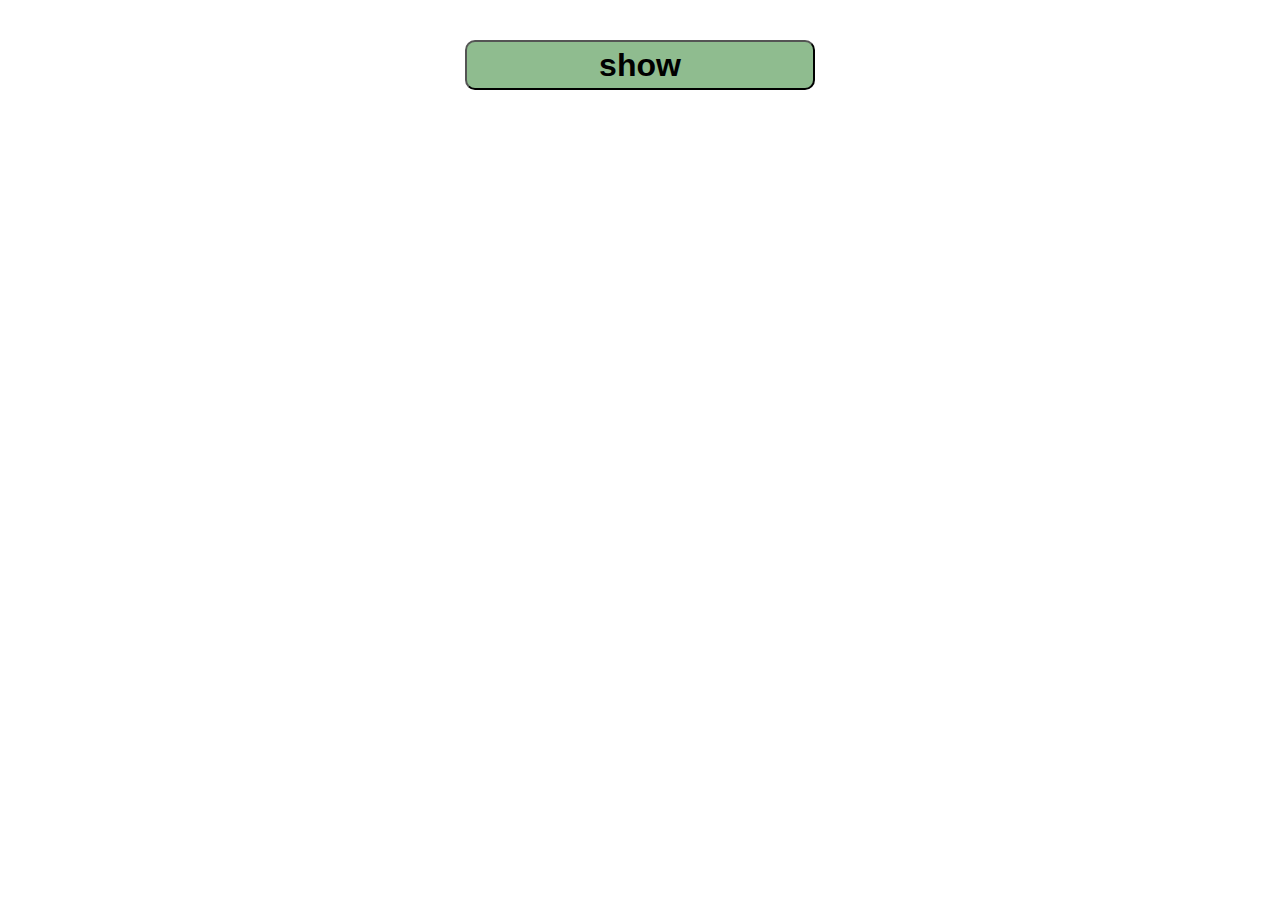
<file: javascript1/index.html>
<!DOCTYPE html>
<html lang="en">
<head>
    <meta charset="UTF-8">
    <meta name="viewport" content="width=device-width, initial-scale=1.0">
    <link rel="stylesheet" href="style.css">
    <title>Document</title>
</head>
<body>
    <div id="image-container" >
        <img id="myimage" src="bulb.png" alt="">
        
    </div>
    <div id="toggle_button">
        <button id="show-button">show</button>
    </div>
     
    <script src="./index.js" ></script>
</body>
</html>
</file>
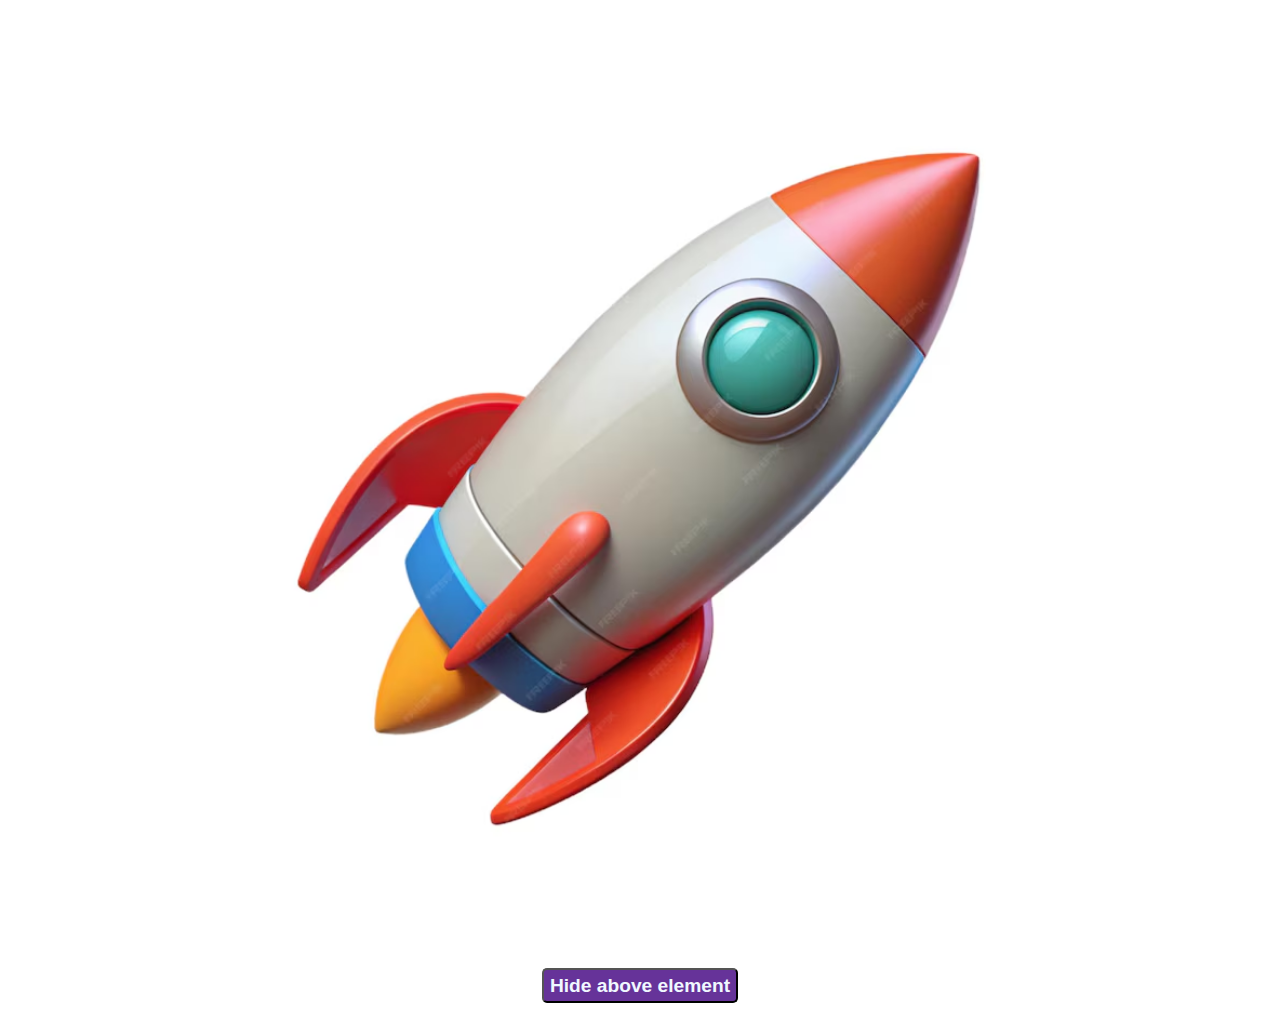
<file: javascript3/index.html>
<!DOCTYPE html>
<html lang="en">
<head>
    <meta charset="UTF-8">
    <meta name="viewport" content="width=device-width, initial-scale=1.0">
    <link rel="stylesheet" href="style.css">
    <title>Document</title>
</head>
<body>
    <div id="image_div">
        <img id="image_png" src="rocket pn.avif" alt="">
    </div>
   <div id="div_button">
    <button id="hide_button">Hide above element</button>
   </div>  
    <script src="./index.js"></script>
</body>
</html>
</file>
<file: javascript1/style.css>
@media (min-width:300px){
    #image_container{
       display: flex;
       justify-content: center;
    }
    #myimage{
        width: 200px;
        height: auto;
        background-color: skyblue;
        border-radius: 50px;
        margin: 0 auto;
        display: none;
    }
    #show-button{
        width: 350px;
        height: 50px;
        font-weight: bold;
        font-size: xx-large;
        border-radius: 10px;
        background-color: darkseagreen;
    }
    #toggle_button{
        display: flex;
        justify-content: center;
        padding-top: 2rem;
    }
         }

@media (min-width:700px){
    #image_container{
        display: flex;
        justify-content: center;
    }
    #myimage{
        width: 400px;
        height: auto;
        margin: 0 auto;
        background-color:skyblue;
        border-radius: 100px;
    }

}
@media (min-width:1200px) {
    #myimage{
        width: 500px;
        height: auto;
        border-radius: 150px;
    }
}
</file>
<file: javascript3/style.css>
@media(min-width:300px){
    #image_div{
        display: flex;
        justify-content: center;
        padding-top: 5rem;
       
    }
#image_png{
    width: 200px;
    height: auto;
   border-radius: 50px;
}
#div_button{
    justify-content: center;
    display: flex;
    padding-top: 5rem;
     
}
#hide_button{
    font-weight: bolder;
    font-size: larger;
    background-color: rebeccapurple;
    height: 35px;
    border-radius: 5px;
    color: aliceblue;
}
}
@media (min-width:700px) {
    #image_div{
        display: flex;
        justify-content: center;
        padding-top: 5rem;
       
    }
#image_png{
    width: 500px;
    height: auto;
   border-radius: 50px;
}
#div_button{
    justify-content: center;
    display: flex;
    padding-top: 5rem;
     
}
#hide_button{
    font-weight: bolder;
    font-size: larger;
    background-color: rebeccapurple;
    height: 35px;
    border-radius: 5px;
    color: aliceblue;
}
}
@media (min-width:1200px) {
    #image_div{
        display: flex;
        justify-content: center;
        padding-top: 5rem;
       
    }
#image_png{
    width: 800px;
    height: auto;
   border-radius: 50px;
}
#div_button{
    justify-content: center;
    display: flex;
    padding-top: 5rem;
     
}
#hide_button{
    font-weight: bolder;
    font-size: larger;
    background-color: rebeccapurple;
    height: 35px;
    border-radius: 5px;
    color: aliceblue;
}
}
</file>
